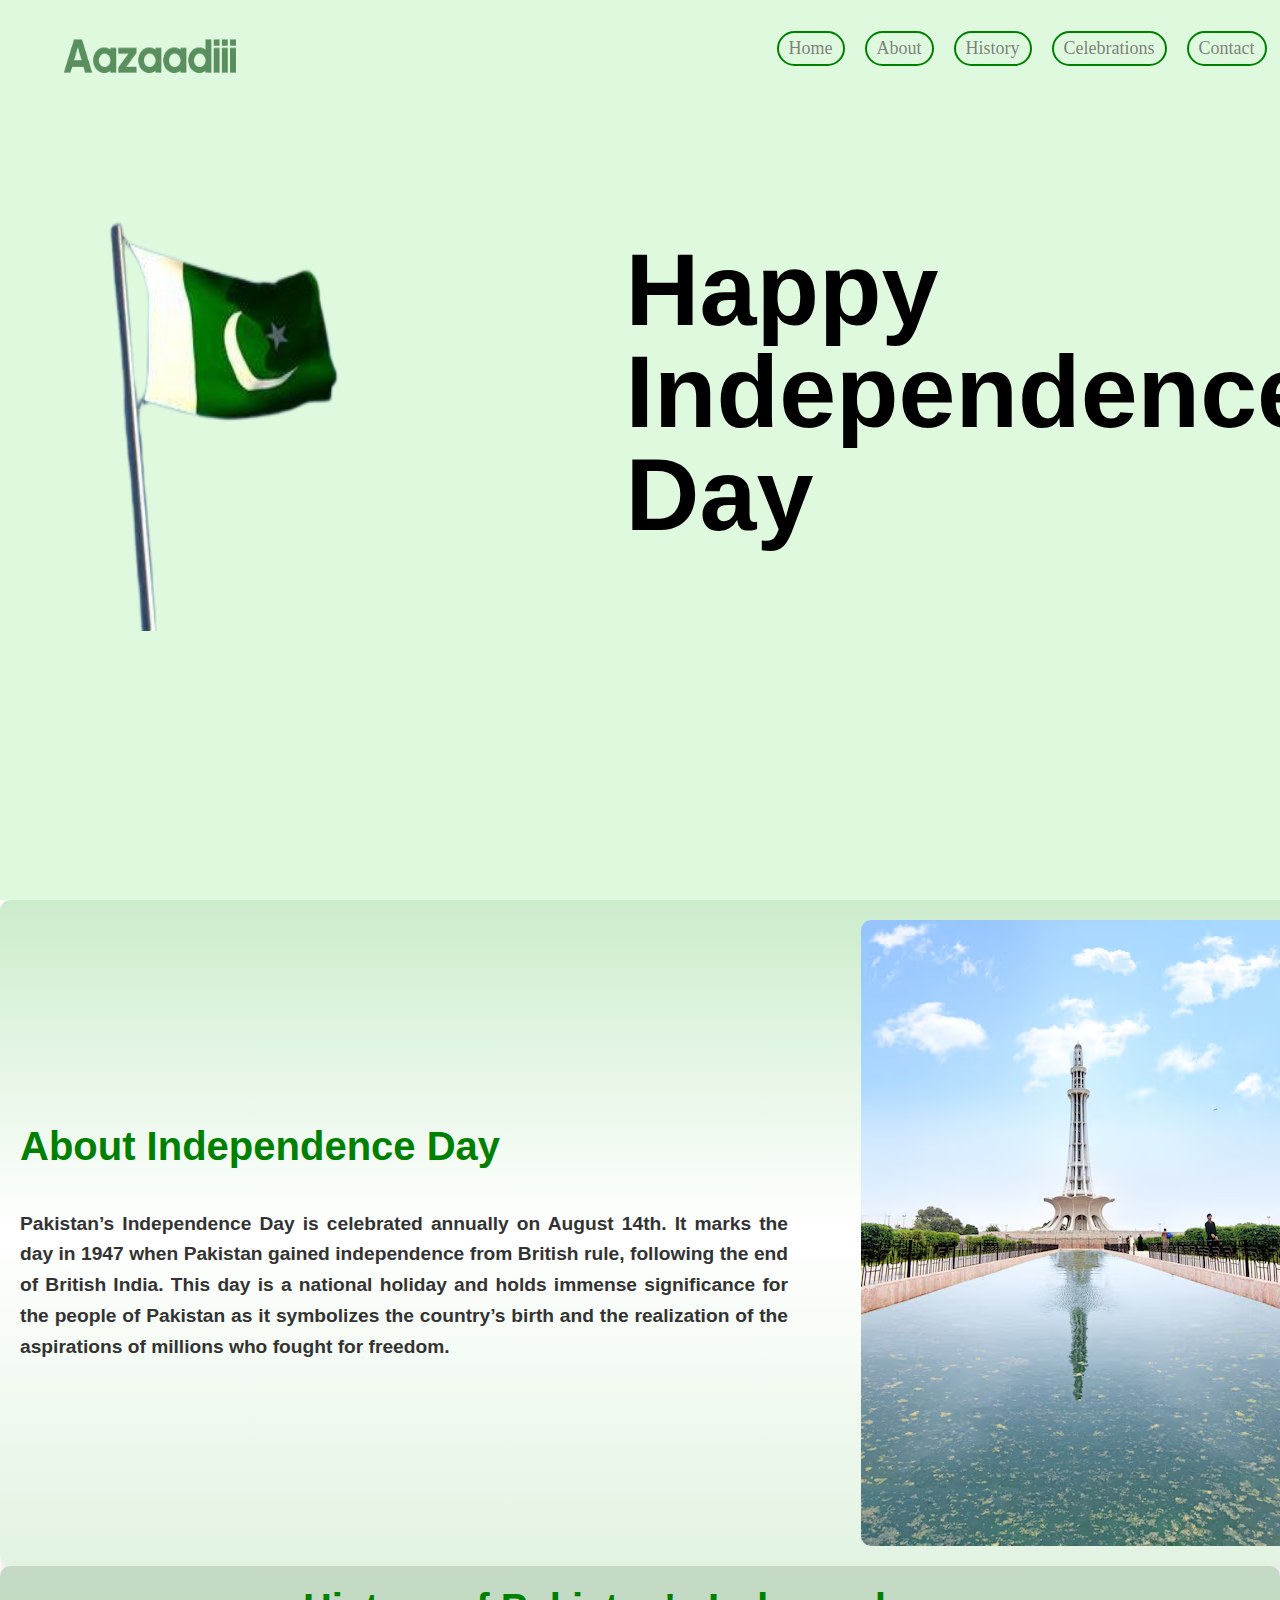
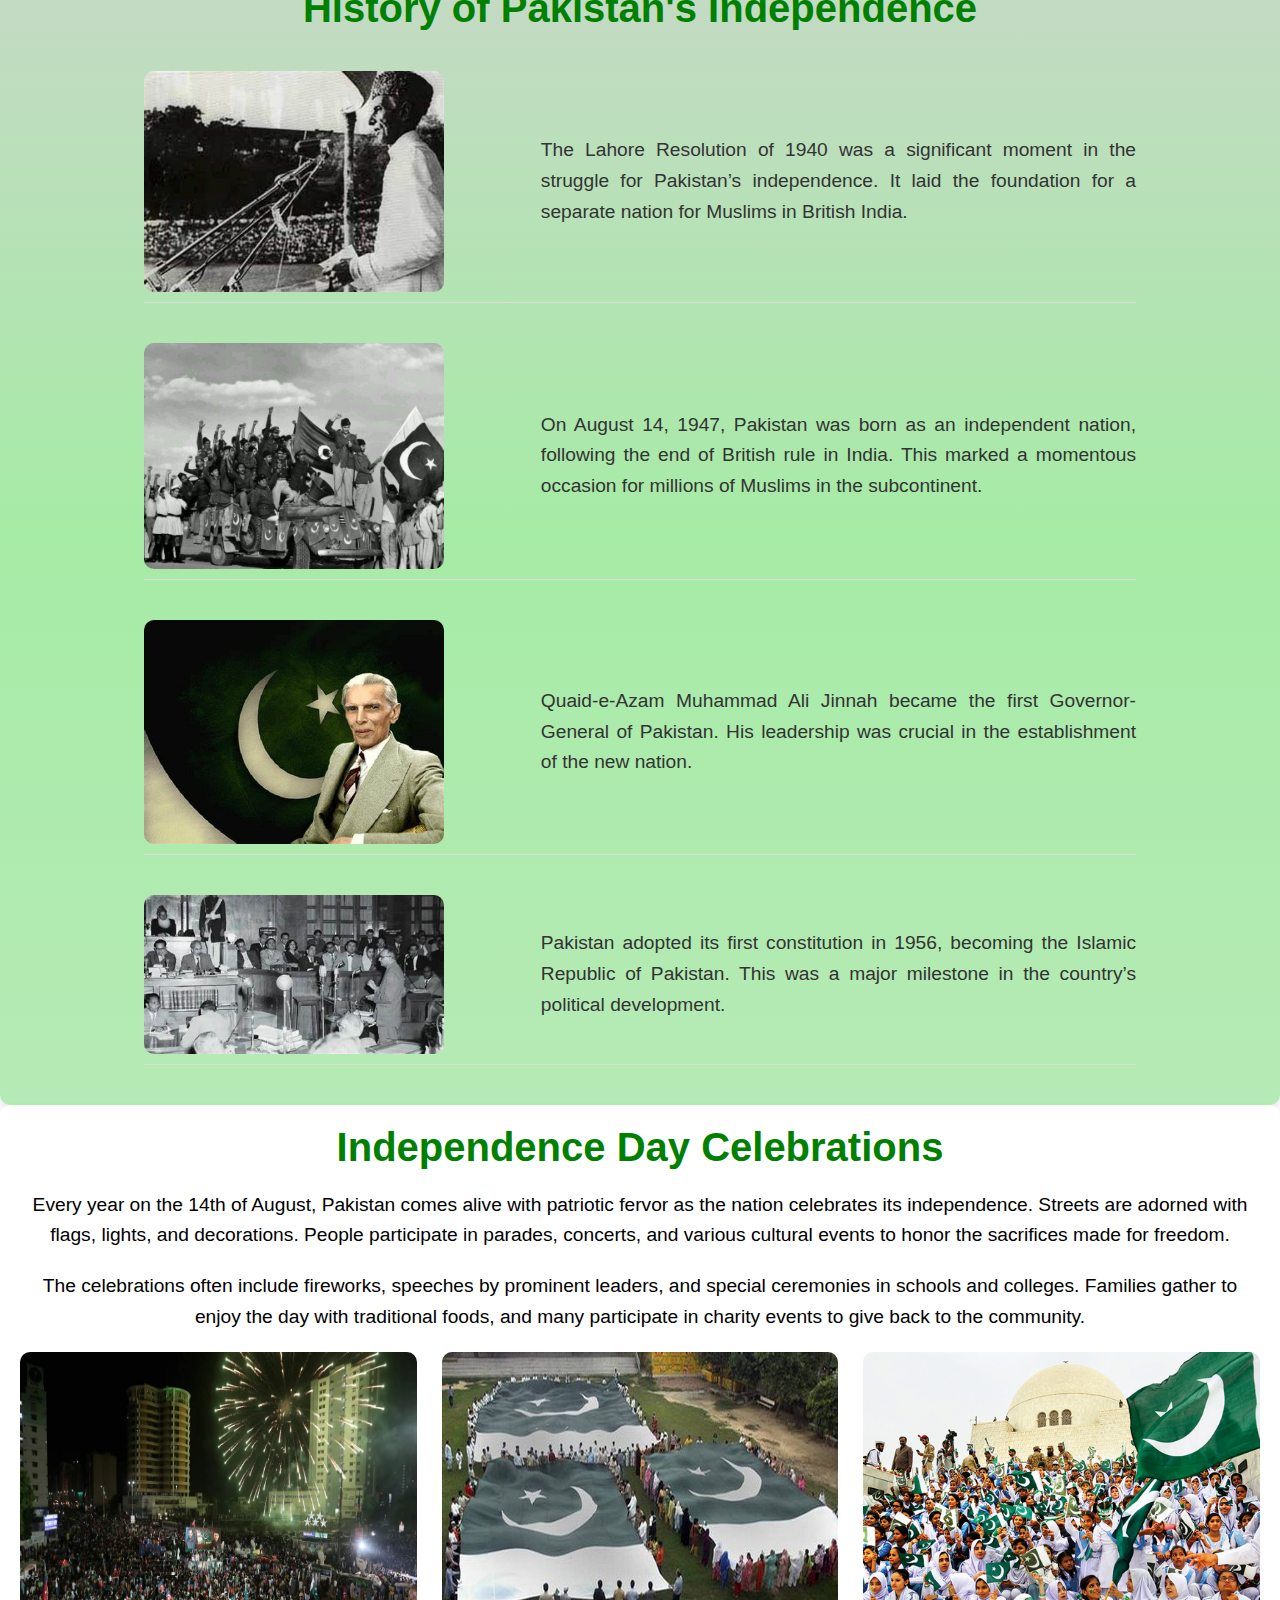
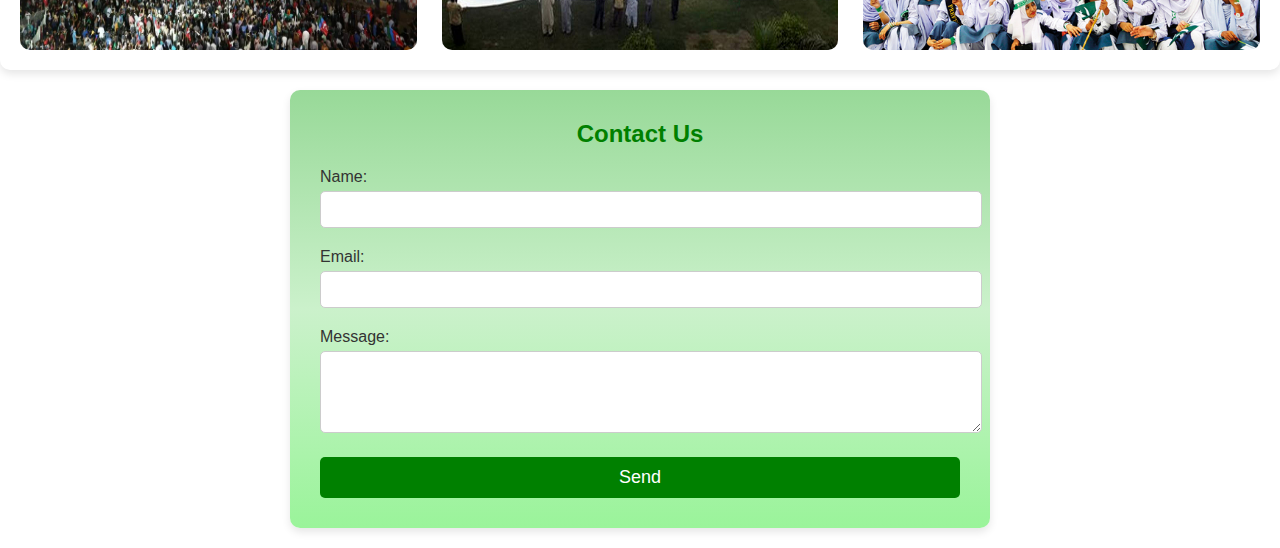
<file: index.html>
<!DOCTYPE html>
<html lang="en">
<head>
    <meta charset="UTF-8">
    <meta name="viewport" content="width=device-width, initial-scale=1.0">
    <title>Happy Independence Day</title>
    <link rel="stylesheet" href="style.css">
</head>
<body>
    <div id="main">
        <div id="page1">
    <nav>
        <img src="aazadii-removebg-preview.png" id="img-logo" alt="aazadii">   
        
        <li><a href="index.html">Home</a></li>
            <li><a href="about.html">About</a></li>
            <li><a href="History.html">History</a></li>
            <li><a href="celebrations.html">celebrations</a></li>
            <li><a href="contact.html">Contact</a></li>
        
        </nav>
        <div class="center">
            <div class="left">
                <img src="flag-removebg-preview.png" alt="flag">

            </div>
            <div class="right">
                <h1 id="heading">Happy<br> Independence<br> Day</h1>
                    
              
            </div>

        </div>
    </div>
    
</div>
<!-- About Section -->
<div class="center1">
    <div class="left1">
        <h2><b>About Independence Day</b></h2>
        <h3>
            Pakistan’s Independence Day is celebrated annually on
             August 14th. It marks the day in 1947 when Pakistan 
             gained independence from British rule, following the 
             end of British India. This day is a national holiday 
             and holds immense significance for the people of Pakistan 
             as it symbolizes the country’s birth and the realization 
             of the aspirations of millions who fought for freedom.
        </h3>
    </div>
    <div class="right1">
        <img src="Minar e Pakistan.avif" alt="Minar-e-Pakistan">
        
    </div>
</div>
</div>

</div>

<script>
window.onload = function() {
const text = document.querySelector('.left1 h3');
text.style.transition = 'all 1s ease-in-out';
text.style.opacity = '1';
text.style.transform = 'translateY(0)';
};

</script>
<!-- History Section -->
<section id="history">
    <h2>History of Pakistan's Independence</h2>
    <div class="timeline">
        <div class="timeline-item">
            <img src="Lahore Resulation 1940.jpg" alt="1940 Lahore Resolution">
            <p>The Lahore Resolution of 1940 was a significant moment in the struggle for Pakistan’s independence. It laid the foundation for a separate nation for Muslims in British India.</p>
        </div>
        <div class="timeline-item">
            <img src="1947 independence.jpg" alt="1947 Independence">
            <p>On August 14, 1947, Pakistan was born as an independent nation, following the end of British rule in India. This marked a momentous occasion for millions of Muslims in the subcontinent.</p>
        </div>
        <div class="timeline-item">
            <img src="QA.jpg" alt="First Governor-General">
            <p>Quaid-e-Azam Muhammad Ali Jinnah became the first Governor-General of Pakistan. His leadership was crucial in the establishment of the new nation.</p>
        </div>
        <div class="timeline-item">
            <img src="1956 constitution of pakistan.jpg" alt="Constitution of 1956">
            <p>Pakistan adopted its first constitution in 1956, becoming the Islamic Republic of Pakistan. This was a major milestone in the country’s political development.</p>
        </div>
    </div>
</section>


<!-- Celebration Section -->
<div class="celebrations-content">
    <h2>Independence Day Celebrations</h2>
    <p>
        Every year on the 14th of August, Pakistan comes alive with patriotic fervor as the nation celebrates its independence. 
        Streets are adorned with flags, lights, and decorations. People participate in parades, concerts, and various cultural events to honor the sacrifices made for freedom.
    </p>
    <p>
        The celebrations often include fireworks, speeches by prominent leaders, and special ceremonies in schools and colleges. 
        Families gather to enjoy the day with traditional foods, and many participate in charity events to give back to the community.
    </p>
    <div class="images">
        <img src="c1.jpg" alt="Celebration Image 1">
        <img src="C2.jpg" alt="Celebration Image 2">
        <img src="C3.jpg" alt="Celebration Image 3">
    </div>
</div>
</div>
</div>
<script>
window.onload = function() {
const images = document.querySelectorAll('.images img');
images.forEach((img, index) => {
img.style.opacity = '0';
img.style.transition = `opacity 0.5s ease ${index * 0.2}s`;
img.style.opacity = '1';
});
};

</script>
<!-- Contact Section -->
<div class="contact-container">
    <h2>Contact Us</h2>
    <form id="contactForm">
        <label for="name">Name:</label>
        <input type="text" id="name" name="name" required>

        <label for="email">Email:</label>
        <input type="email" id="email" name="email" required>

        <label for="message">Message:</label>
        <textarea id="message" name="message" rows="4" required></textarea>

        <button type="submit">Send</button>
    </form>
</div>

<div id="responseMessage"></div>

<script>
    document.getElementById('contactForm').addEventListener('submit', function(e) {
e.preventDefault();

const name = document.getElementById('name').value;
const email = document.getElementById('email').value;
const message = document.getElementById('message').value;

if(name && email && message) {
    document.getElementById('responseMessage').textContent = 'Thank you for your message, ' + name + '! We will get back to you shortly.';
} else {
    document.getElementById('responseMessage').textContent = 'Please fill in all fields.';
}
});

</script>

</body>
 
</html>
</file>
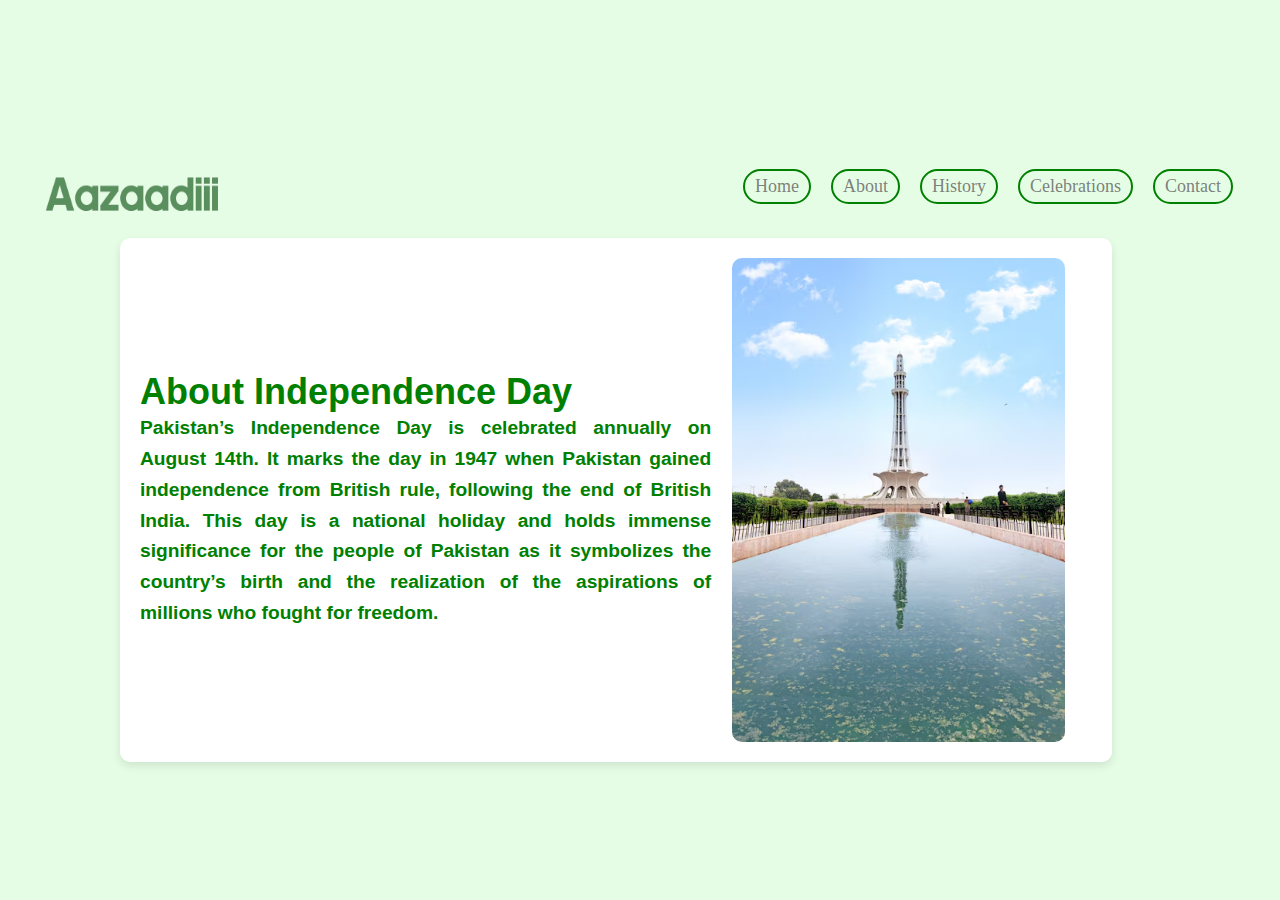
<file: about.html>
<!DOCTYPE html>
<html lang="en">
<head>
    <meta charset="UTF-8">
    <meta name="viewport" content="width=device-width, initial-scale=1.0">
    <title>About Us</title>
    <link rel="stylesheet" href="about.css">
</head>
<body>
    <div id="main">
        <div id="page1">
            <nav>
                <img src="aazadii-removebg-preview.png" id="img" alt="Aazadii">
                <ul>
                    <li><a href="index.html">Home</a></li>
                    <li><a href="about.html">About</a></li>
                    <li><a href="history.html">History</a></li>
                    <li><a href="celebrations.html">Celebrations</a></li>
                    <li><a href="contact.html">Contact</a></li>
                </ul>
            </nav>
            <div class="center1">
                <div class="left1">
                    <h2><b>About Independence Day</b></h2>
                    <h3>
                        Pakistan’s Independence Day is celebrated annually on
                         August 14th. It marks the day in 1947 when Pakistan 
                         gained independence from British rule, following the 
                         end of British India. This day is a national holiday 
                         and holds immense significance for the people of Pakistan 
                         as it symbolizes the country’s birth and the realization 
                         of the aspirations of millions who fought for freedom.
                    </h3>
                </div>
                <div class="right1">
                    <img src="Minar e Pakistan.avif" alt="Minar-e-Pakistan">
                </div>
            </div>
        </div>
      
    </div>

    <script>
        window.onload = function() {
    const text = document.querySelector('.left1 h3');
    text.style.transition = 'all 1s ease-in-out';
    text.style.opacity = '1';
    text.style.transform = 'translateY(0)';
};

    </script>
</body>
</html>
</file>
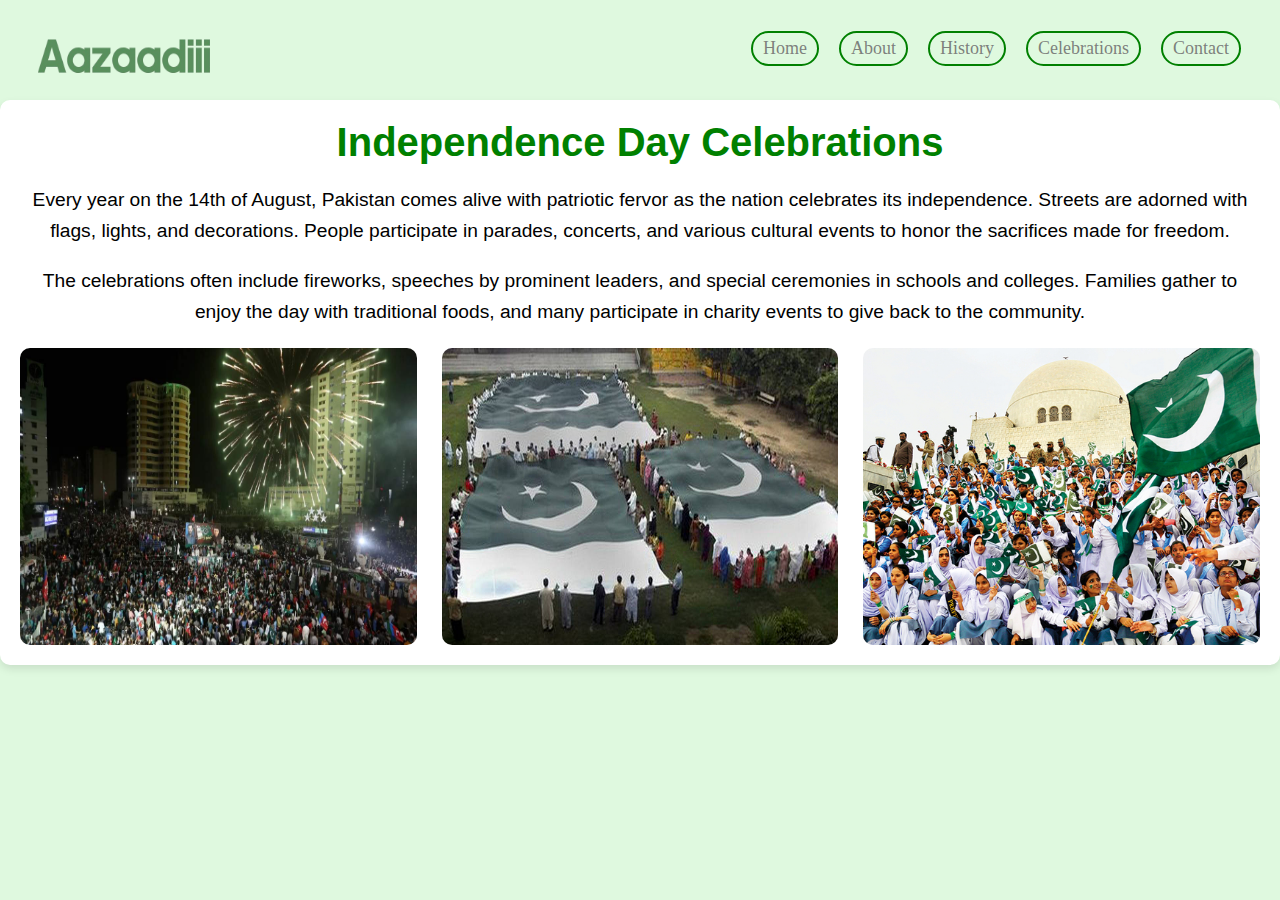
<file: celebrations.html>
<!DOCTYPE html>
<html lang="en">
<head>
    <meta charset="UTF-8">
    <meta name="viewport" content="width=device-width, initial-scale=1.0">
    <title>Independence Day Celebrations</title>
    <link rel="stylesheet" href="celebrations.css">
</head>
<body>
    <div id="main">
        <div id="page1">
    <nav>
        <img src="aazadii-removebg-preview.png" id="img-logo" alt="aazadii">   
        
        <li><a href="index.html">Home</a></li>
            <li><a href="about.html">About</a></li>
            <li><a href="History.html">History</a></li>
            <li><a href="celebrations.html">celebrations</a></li>
            <li><a href="contact.html">Contact</a></li>
        
        </nav>
        
            <div class="celebrations-content">
                <h2>Independence Day Celebrations</h2>
                <p>
                    Every year on the 14th of August, Pakistan comes alive with patriotic fervor as the nation celebrates its independence. 
                    Streets are adorned with flags, lights, and decorations. People participate in parades, concerts, and various cultural events to honor the sacrifices made for freedom.
                </p>
                <p>
                    The celebrations often include fireworks, speeches by prominent leaders, and special ceremonies in schools and colleges. 
                    Families gather to enjoy the day with traditional foods, and many participate in charity events to give back to the community.
                </p>
                <div class="images">
                    <img src="c1.jpg" alt="Celebration Image 1">
                    <img src="C2.jpg" alt="Celebration Image 2">
                    <img src="C3.jpg" alt="Celebration Image 3">
                </div>
            </div>
        </div>
    </div>
    <script>
        window.onload = function() {
    const images = document.querySelectorAll('.images img');
    images.forEach((img, index) => {
        img.style.opacity = '0';
        img.style.transition = `opacity 0.5s ease ${index * 0.2}s`;
        img.style.opacity = '1';
    });
};

    </script>
</body>
</html>
</file>
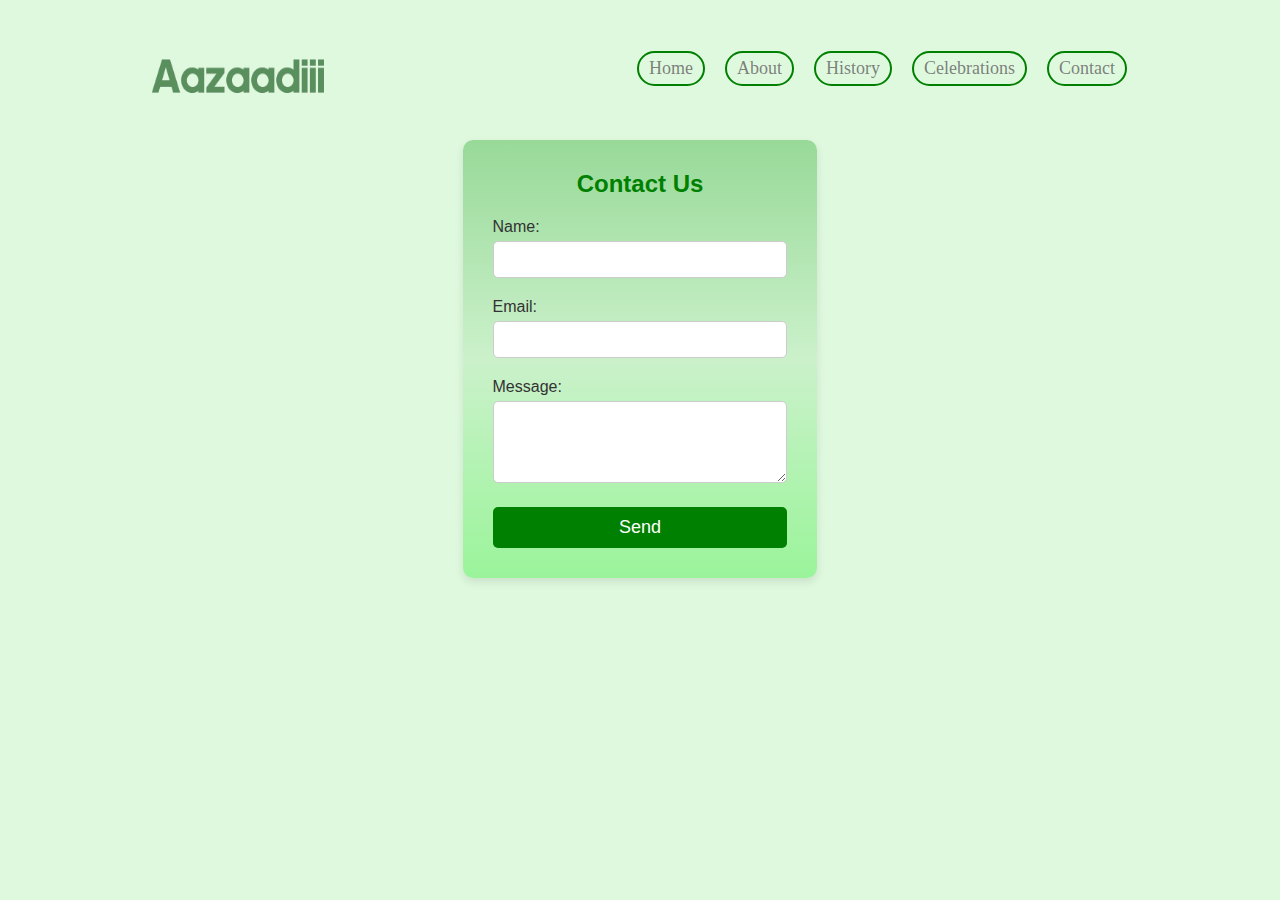
<file: contact.html>
<!DOCTYPE html>
<html lang="en">
<head>
    <meta charset="UTF-8">
    <meta name="viewport" content="width=device-width, initial-scale=1.0">
    <title>Contact Us</title>
    <link rel="stylesheet" href="contact.css">
</head>
<body>
   <!-- Navbar -->
   <div id="main">
    <div id="page1">
<nav>
    <img src="aazadii-removebg-preview.png" id="img" alt="aazadii">   
    
    <li><a href="index.html">Home</a></li>
        <li><a href="about.html">About</a></li>
        <li><a href="History.html">History</a></li>
        <li><a href="celebrations.html">celebrations</a></li>
        <li><a href="contact.html">Contact</a></li>
    
    </nav>

    <div class="contact-container">
        <h2>Contact Us</h2>
        <form id="contactForm">
            <label for="name">Name:</label>
            <input type="text" id="name" name="name" required>

            <label for="email">Email:</label>
            <input type="email" id="email" name="email" required>

            <label for="message">Message:</label>
            <textarea id="message" name="message" rows="4" required></textarea>

            <button type="submit">Send</button>
        </form>
    </div>

    <div id="responseMessage"></div>

    <script>
        document.getElementById('contactForm').addEventListener('submit', function(e) {
    e.preventDefault();

    const name = document.getElementById('name').value;
    const email = document.getElementById('email').value;
    const message = document.getElementById('message').value;

    if(name && email && message) {
        document.getElementById('responseMessage').textContent = 'Thank you for your message, ' + name + '! We will get back to you shortly.';
    } else {
        document.getElementById('responseMessage').textContent = 'Please fill in all fields.';
    }
});

    </script>
</body>
</html>
</file>
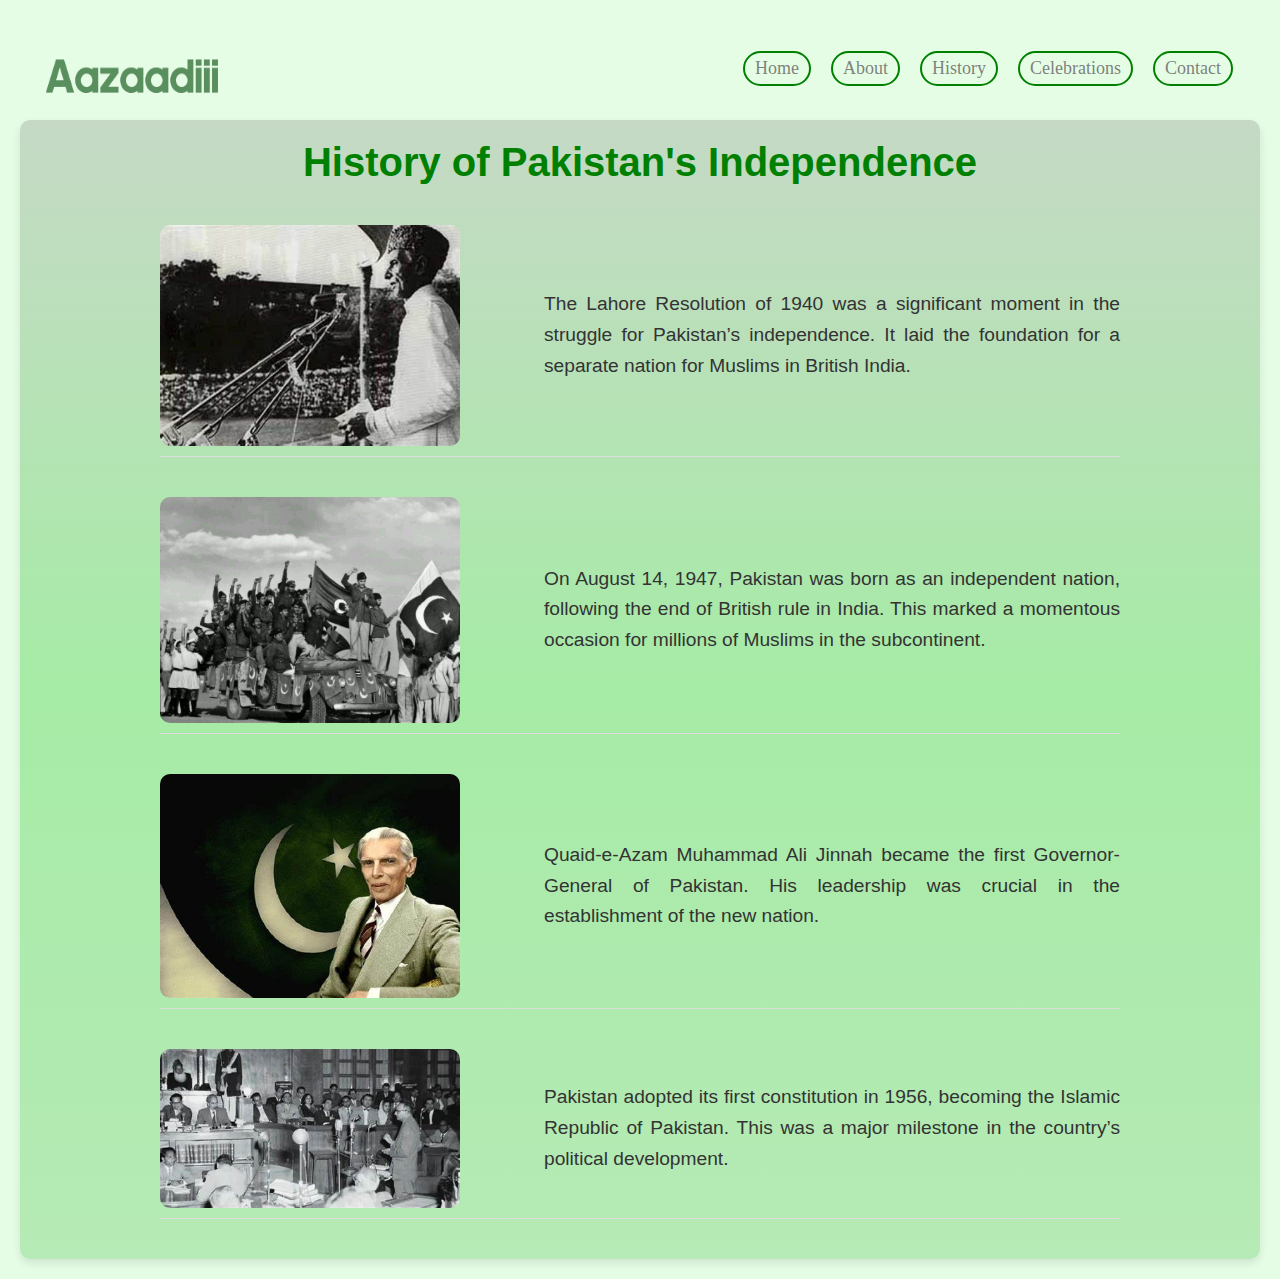
<file: History.html>
<!DOCTYPE html>
<html lang="en">
<head>
    <meta charset="UTF-8">
    <meta name="viewport" content="width=device-width, initial-scale=1.0">
    <title>History of Independence</title>
    <link rel="stylesheet" href="history.css">
</head>
<body>
    <!-- Navbar -->
    <div id="main">
        <div id="page1">
    <nav>
        <img src="aazadii-removebg-preview.png" id="img" alt="aazadii">   
        
        <li><a href="index.html">Home</a></li>
            <li><a href="about.html">About</a></li>
            <li><a href="History.html">History</a></li>
            <li><a href="celebrations.html">celebrations</a></li>
            <li><a href="Contact.html">Contact</a></li>
        
        </nav>

    <!-- History Section -->
    <section id="history">
        <h2>History of Pakistan's Independence</h2>
        <div class="timeline">
            <div class="timeline-item">
                <img src="Lahore Resulation 1940.jpg" alt="1940 Lahore Resolution">
                <p>The Lahore Resolution of 1940 was a significant moment in the struggle for Pakistan’s independence. It laid the foundation for a separate nation for Muslims in British India.</p>
            </div>
            <div class="timeline-item">
                <img src="1947 independence.jpg" alt="1947 Independence">
                <p>On August 14, 1947, Pakistan was born as an independent nation, following the end of British rule in India. This marked a momentous occasion for millions of Muslims in the subcontinent.</p>
            </div>
            <div class="timeline-item">
                <img src="QA.jpg" alt="First Governor-General">
                <p>Quaid-e-Azam Muhammad Ali Jinnah became the first Governor-General of Pakistan. His leadership was crucial in the establishment of the new nation.</p>
            </div>
            <div class="timeline-item">
                <img src="1956 constitution of pakistan.jpg" alt="Constitution of 1956">
                <p>Pakistan adopted its first constitution in 1956, becoming the Islamic Republic of Pakistan. This was a major milestone in the country’s political development.</p>
            </div>
        </div>
    </section>
</body>
</html>
</file>
<file: style.css>
*{
    margin:0;
    padding: 0px;
    font-family:Arial, Helvetica, sans-serif;
}
#page1{
    min-height:100vh;
    width: 100%;
    background-color: rgb(223, 249, 223);
    position:relative;
    padding: 0 2vw;
}
#img-logo{
    width: 200px;
    height: 100px;
    margin-right: 40%;
    
}
nav{
   margin-right: 30%;
    display: flex;
    align-items: center;
    height:100px;
    width: 100%;
    justify-content: center;
    
}
nav li a {
    text-decoration: none;
    border: 2px solid green;
    border-radius: 50px;
    padding: 5px 10px;
    display: inline-block;
    margin:10px;
    font-family:Cambria, Cochin, Georgia, Times, 'Times New Roman', serif;
    font-weight: 500;
    text-transform: capitalize;
    color:rgba(108, 107, 107, 0.862);;
    font-size: 18px;
    position: relative;
     z-index: 9;
    overflow: hidden;
    
   
   
}
nav li{
    list-style-type: none;
    transition: all ease 0.4s; 
    position: relative;
    z-index: 19;

}
nav li ::after{
    content:"";
    height: 100%;
    width: 100%;
    position:absolute;
    left:0;
    bottom:-100%;
    border-radius: 50%;
    transition: all ease 0.4s;
}
nav li a:hover::after{
    bottom: 0;
    border-radius: 0;

}
nav li:hover a{
    color: rgb(55, 236, 55);

}
.center{
    height: 65vh;
    width: 100%;
    display: flex;
    align-items: center;
    justify-content: space-between;
    padding-bottom: 2vw;
}
.right h1{
    font-size: 8vw;
    width: 30vw;
    padding-right: 800px;
    font-family:'Gill Sans', 'Gill Sans MT', Calibri, 'Trebuchet MS', sans-serif;
    line-height: 8vw;



}
.right{
    margin-right:500px;
}
.left img{
 width: 600px;
 height: 450px;
 margin-top: 30px;
}

@keyframes animateHeading {
    0% {
        opacity: 0;
        transform: scale(0.5);
        color: green;
    }
    50% {
        opacity: 1;
        transform: scale(1.2);
        color: darkgreen;
    }
    100% {
        opacity: 1;
        transform: scale(1);
        color: green;
    }
}

.right h1 {
    font-size: 8vw;
    width: 30vw;
    font-family: 'Gill Sans', 'Gill Sans MT', Calibri, 'Trebuchet MS', sans-serif;
    line-height: 8vw;
    animation: animateHeading 4s ease-in-out infinite;
    /* Adjust 3s duration and ease-in-out timing function as needed */
}

@keyframes animateImage {
    0% {
        opacity: 0;
        transform: translateX(-100px);
    }
    50% {
        opacity: 0.5;
        transform: translateX(20px);
    }
    100% {
        opacity: 1;
        transform: translateX(0);
    }
}

.left img {
    width: 600px;
    height: 450px;
    margin-top: 30px;
    animation: animateImage 2s ease-out;
    /* Adjust 2s duration and ease-out timing function as needed */
}
/* About Section */
/* Centering and Layout */
.center1 {
    display: flex;
    align-items: center;
    justify-content: space-between;
    width: 100%;
    background-image: linear-gradient(rgb(204, 236, 204),white,rgb(226, 243, 226));
    border-radius: 10px;
    box-shadow: 0 4px 8px rgba(0, 0, 0, 0.1);
    padding: 20px;
    /* margin-left: 80px; */
}

/* Left Section (Text) */
.left1 {
    width: 60%;
}

.left1 h2 {
    font-size: 40px;
    color: green;
    text-transform: capitalize;
    padding-bottom: 20px;
}

.left1 h3 {
    font-size: 1.2em;
    line-height: 1.6;
    color: #333;
    text-align: justify;
    /* opacity: 0; */
     transform: translateY(20px); 
}

/* Right Section (Image) */
.right1 {
    width: 35%;
    display: flex;
    justify-content: center;
    align-items: center;
}

.right1 img {
    width: 100;
    height: auto;
    border-radius: 10px;
    /* margin-left: 60px; */
}

/* History Section */
#history {
    text-align: center;
    padding: 20px;
    background-image: repeating-linear-gradient(rgb(197, 217, 197),rgb(166, 235, 166),rgb(182, 234, 182));
    border-radius: 10px;
    box-shadow: 0 4px 8px rgba(0, 0, 0, 0.1);
}

#history h2 {
    font-size: 2.5em;
    color: green;
    margin-bottom: 20px;
}

.timeline {
    display: flex;
    flex-direction: column;
    align-items: center;
}

.timeline-item {
    margin: 20px 0;
    width: 80%;
    display: flex;
    align-items: center;
    justify-content: space-between;
    border-bottom: 1px solid #ddd;
    padding-bottom: 10px;
}

.timeline-item img {
    width: 300px;
    height: auto;
    border-radius: 10px;
    margin-right: 20px;
}

.timeline-item p {
    font-size: 1.2em;
    line-height: 1.6;
    font-weight: 50px;
    color: #333;
    text-align: justify;
    width: 60%;
    /* Remove or adjust these properties */
    opacity: 1; /* Make sure the paragraph is visible */
    transform: translateY(0); /* Position the paragraph correctly */
}
.timeline-item:hover p {
    opacity: 1; /* Fade in */
    transform: translateY(0); /* Slide up */
    color: green;
}
/* celebration Section */
.celebrations-content {
    text-align: center;
    background-color: white;
    padding: 20px;
    border-radius: 10px;
    box-shadow: 0 4px 8px rgba(0, 0, 0, 0.1);
}

.celebrations-content h2 {
    color: green;
    margin-bottom: 20px;
    font-size: 2.5em;
}

.celebrations-content p {
    font-size: 1.2em;
    margin-bottom: 20px;
    line-height: 1.6;
}

.images {
    display: flex;
    justify-content: space-between;
    margin-top: 20px;
}

.images img {
    width: 32%;
    border-radius: 10px;
    transition: transform 0.3s ease;
}

.images img:hover {
    transform: scale(1.05);
}
/* Contact Section */
.contact-container {
    background-image: linear-gradient(rgb(152, 217, 152),rgb(203, 241, 203),rgb(154, 244, 154));
    border-radius: 10px;
    padding: 30px;
    width: 50%;
    margin: auto;
    margin-top: 20px;
    box-shadow: 0 4px 8px rgba(0, 0, 0, 0.1);
}

.contact-container h2 {
    text-align: center;
    color: green;
    margin-bottom: 20px;
    
}

.contact-container label {
    display: block;
    margin-bottom: 5px;
    color: #333;
}

.contact-container input, .contact-container textarea {
    width: 100%;
    padding: 10px;
    margin-bottom: 20px;
    border: 1px solid #ccc;
    border-radius: 5px;
}

.contact-container button {
    width: 100%;
    padding: 10px;
    background-color: green;
    color: white;
    border: none;
    border-radius: 5px;
    font-size: 18px;
    cursor: pointer;
    transition: background-color 0.3s;
}

.contact-container button:hover {
    background-color: darkgreen;
}

#responseMessage {
    margin-top: 20px;
    text-align: center;
    color: green;
    font-weight: bold;
}
</file>
<file: about.css>
/* General Styles */
* {
    margin: 0;
    padding: 0;
    box-sizing: border-box;
    font-family: Arial, Helvetica, sans-serif;
}

body {
    background-color: rgb(229, 253, 229);
    padding: 20px;
    display: flex;
    justify-content: center;
    align-items: center;
    height: 100vh;

}

img {
    width: 200px;
    height: 100px;
    margin-right: 40%;
}

nav {
    margin-right: 30%;
    display: flex;
    align-items: center;
    height: 100px;
    width: 100%;
    justify-content: center;
}

nav ul {
    list-style-type: none;
    display: flex;
}

nav li a {
    text-decoration: none;
    border: 2px solid green;
    border-radius: 50px;
    padding: 5px 10px;
    display: inline-block;
    margin: 10px;
    font-family: Cambria, Cochin, Georgia, Times, 'Times New Roman', serif;
    font-weight: 500;
    text-transform: capitalize;
    color: rgba(108, 107, 107, 0.862);
    font-size: 18px;
    position: relative;
    overflow: hidden;
}

nav li {
    transition: all ease 0.4s;
}

nav li a:hover {
    color: rgb(55, 236, 55);
}

/* Centering and Layout */
.center1 {
    display: flex;
    align-items: center;
    justify-content: space-between;
    width: 80%;
    background-color: white;
    border-radius: 10px;
    box-shadow: 0 4px 8px rgba(0, 0, 0, 0.1);
    padding: 20px;
    margin-left: 100px;
}

/* Left Section (Text) */
.left1 {
    width: 60%;
}

.left1 h2 {
    font-size: 36px;
    color: green;
}

.left1 h3 {
    font-size: 1.2em;
    line-height: 1.6;
    color: green;
    text-align: justify;
    opacity: 0;
    transform: translateY(20px);
}

/* Right Section (Image) */
.right1 {
    width: 35%;
    display: flex;
    justify-content: center;
    align-items: center;
}

.right1 img {
    width: 100%;
    height: auto;
    border-radius: 10px;
    margin-left: 80px;
}
</file>
<file: celebrations.css>
* {
    margin: 0;
    padding: 0;
    box-sizing: border-box;
    font-family: Arial, sans-serif;
}

body {
    background-color: rgb(223, 249, 223);
    display: flex;
    justify-content: center;
    align-items: center;
}
#img-logo{
    width: 200px;
    height: 100px;
    margin-right: 40%; 
    
 } 
nav{
    margin-right: 30%;
     display: flex;
     align-items: center;
     height:100px;
     width: 100%;
     justify-content: center;
     
 }
 nav li a {
     text-decoration: none;
     border: 2px solid green;
     border-radius: 50px;
     padding: 5px 10px;
     display: inline-block;
     margin:10px;
     font-family:Cambria, Cochin, Georgia, Times, 'Times New Roman', serif;
     font-weight: 500;
     text-transform: capitalize;
     color:rgba(108, 107, 107, 0.862);;
     font-size: 18px;
     position: relative;
      z-index: 9;
     overflow: hidden;
     
    
    
 }
 nav li{
     list-style-type: none;
     transition: all ease 0.4s; 
     position: relative;
     z-index: 19;
 
 }
 nav li ::after{
     content:"";
     height: 100%;
     width: 100%;
     position:absolute;
     left:0;
     bottom:-100%;
     border-radius: 50%;
     transition: all ease 0.4s;
 }
 nav li a:hover::after{
     bottom: 0;
     border-radius: 0;
 
 }
 nav li:hover a{
     color: rgb(55, 236, 55);
 
 }
 

.celebrations-content {
    text-align: center;
    background-color: white;
    padding: 20px;
    border-radius: 10px;
    box-shadow: 0 4px 8px rgba(0, 0, 0, 0.1);
}

.celebrations-content h2 {
    color: green;
    margin-bottom: 20px;
    font-size: 2.5em;
}

.celebrations-content p {
    font-size: 1.2em;
    margin-bottom: 20px;
    line-height: 1.6;
}

.images {
    display: flex;
    justify-content: space-between;
    margin-top: 20px;
}

.images img {
    width: 32%;
    border-radius: 10px;
    transition: transform 0.3s ease;
}

.images img:hover {
    transform: scale(1.05);
}
</file>
<file: contact.css>
/* General Styles */
* {
    margin: 0;
    padding: 0;
    box-sizing: border-box;
    font-family: Arial, Helvetica, sans-serif;
}

body {
    background-color: rgb(223, 249, 223);
    display: flex;
    flex-direction: column;
    align-items: center;
    padding: 20px;
}
img{
    width: 200px;
    height: 100px;
    margin-right: 40%;
    
}
nav{
   margin-right: 30%;
    display: flex;
    align-items: center;
    height:100px;
    width: 100%;
    justify-content: center;
    
}
nav li a {
    text-decoration: none;
    border: 2px solid green;
    border-radius: 50px;
    padding: 5px 10px;
    display: inline-block;
    margin:10px;
    font-family:Cambria, Cochin, Georgia, Times, 'Times New Roman', serif;
    font-weight: 500;
    text-transform: capitalize;
    color:rgba(108, 107, 107, 0.862);;
    font-size: 18px;
    position: relative;
     z-index: 9;
    overflow: hidden;
    
   
   
}
nav li{
    list-style-type: none;
    transition: all ease 0.4s; 
    position: relative;
    z-index: 19;

}
nav li ::after{
    content:"";
    height: 100%;
    width: 100%;
    position:absolute;
    left:0;
    bottom:-100%;
    border-radius: 50%;
    transition: all ease 0.4s;
}
nav li a:hover::after{
    bottom: 0;
    border-radius: 0;

}
nav li:hover a{
    color: rgb(55, 236, 55);

}

.contact-container {
    background-image: linear-gradient(rgb(152, 217, 152),rgb(203, 241, 203),rgb(154, 244, 154));
    border-radius: 10px;
    padding: 30px;
    width: 50%;
    margin: auto;
    margin-top: 20px;
    box-shadow: 0 4px 8px rgba(0, 0, 0, 0.1);
}

.contact-container h2 {
    text-align: center;
    color: green;
    margin-bottom: 20px;
    
}

.contact-container label {
    display: block;
    margin-bottom: 5px;
    color: #333;
}

.contact-container input, .contact-container textarea {
    width: 100%;
    padding: 10px;
    margin-bottom: 20px;
    border: 1px solid #ccc;
    border-radius: 5px;
}

.contact-container button {
    width: 100%;
    padding: 10px;
    background-color: green;
    color: white;
    border: none;
    border-radius: 5px;
    font-size: 18px;
    cursor: pointer;
    transition: background-color 0.3s;
}

.contact-container button:hover {
    background-color: darkgreen;
}

#responseMessage {
    margin-top: 20px;
    text-align: center;
    color: green;
    font-weight: bold;
}
</file>
<file: history.css>
/* General Styles */
* {
    margin: 0;
    padding: 0;
    box-sizing: border-box;
    font-family: Arial, Helvetica, sans-serif;
}

body {
    background-color: rgb(229, 253, 229);
    padding: 20px;
}

img{
    width: 200px;
    height: 100px;
    margin-right: 40%;
    
}
nav{
   margin-right: 30%;
    display: flex;
    align-items: center;
    height:100px;
    width: 100%;
    justify-content: center;
    
}
nav li a {
    text-decoration: none;
    border: 2px solid green;
    border-radius: 50px;
    padding: 5px 10px;
    display: inline-block;
    margin:10px;
    font-family:Cambria, Cochin, Georgia, Times, 'Times New Roman', serif;
    font-weight: 500;
    text-transform: capitalize;
    color:rgba(108, 107, 107, 0.862);;
    font-size: 18px;
    position: relative;
     z-index: 9;
    overflow: hidden;
    
   
   
}
nav li{
    list-style-type: none;
    transition: all ease 0.4s; 
    position: relative;
    z-index: 19;

}
nav li ::after{
    content:"";
    height: 100%;
    width: 100%;
    position:absolute;
    left:0;
    bottom:-100%;
    border-radius: 50%;
    transition: all ease 0.4s;
}
nav li a:hover::after{
    bottom: 0;
    border-radius: 0;

}
nav li:hover a{
    color: rgb(55, 236, 55);

}

/* History Section */
#history {
    text-align: center;
    padding: 20px;
    background-image: repeating-linear-gradient(rgb(197, 217, 197),rgb(166, 235, 166),rgb(182, 234, 182));
    border-radius: 10px;
    box-shadow: 0 4px 8px rgba(0, 0, 0, 0.1);
}

#history h2 {
    font-size: 2.5em;
    color: green;
    margin-bottom: 20px;
}

.timeline {
    display: flex;
    flex-direction: column;
    align-items: center;
}

.timeline-item {
    margin: 20px 0;
    width: 80%;
    display: flex;
    align-items: center;
    justify-content: space-between;
    border-bottom: 1px solid #ddd;
    padding-bottom: 10px;
}

.timeline-item img {
    width: 300px;
    height: auto;
    border-radius: 10px;
    margin-right: 20px;
}

.timeline-item p {
    font-size: 1.2em;
    line-height: 1.6;
    font-weight: 50px;
    color: #333;
    text-align: justify;
    width: 60%;
    /* Remove or adjust these properties */
    opacity: 1; /* Make sure the paragraph is visible */
    transform: translateY(0); /* Position the paragraph correctly */
}
.timeline-item:hover p {
    opacity: 1; /* Fade in */
    transform: translateY(0); /* Slide up */
    color: green;
}
</file>
